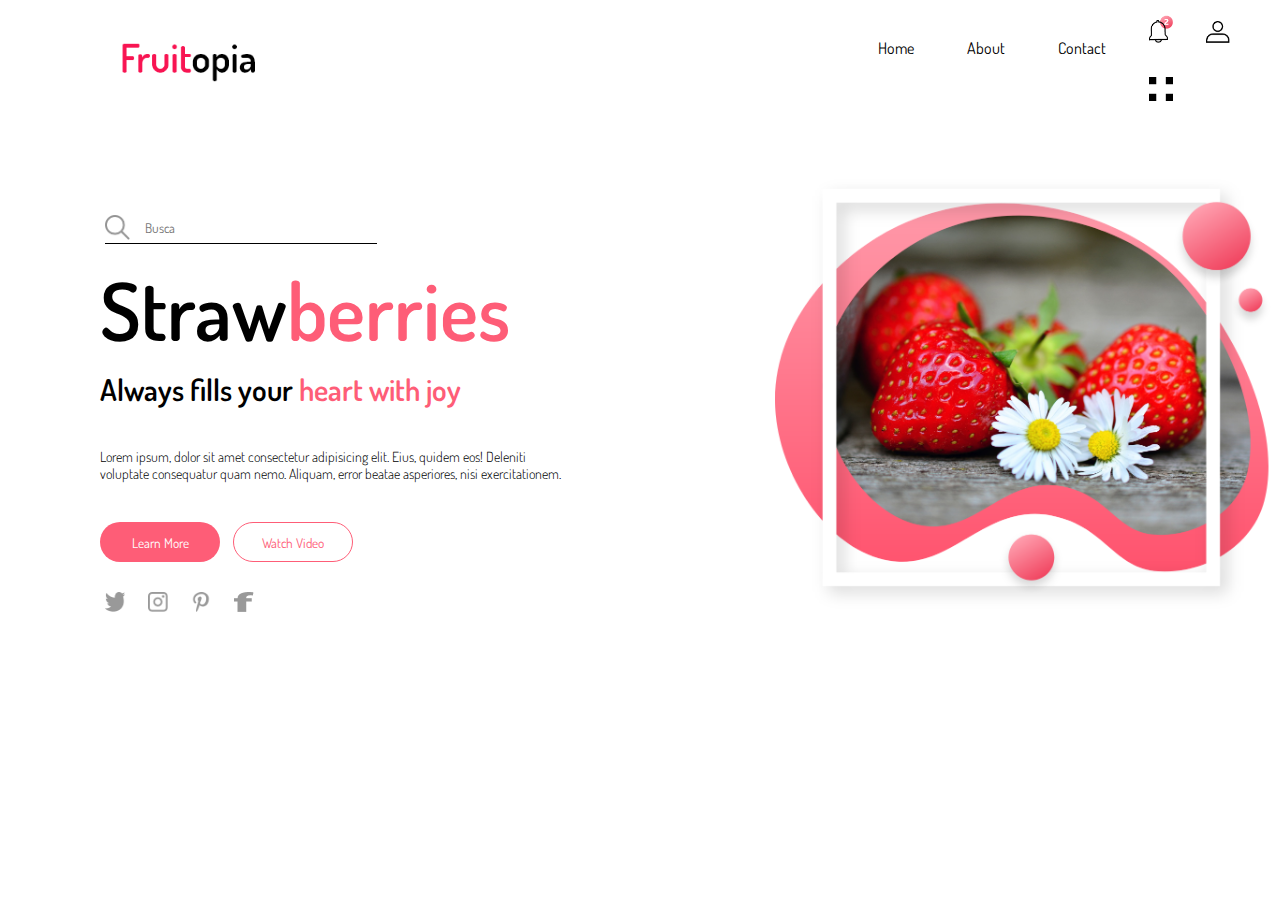
<file: Projeto 03/index.html>
<!DOCTYPE html>
<html lang="pt-br">
<head>
    <meta charset="UTF-8">
    <meta name="viewport" content="width=device-width, initial-scale=1.0">
    <title>Frutopia</title>
    <link rel="stylesheet" href="style/style.css">
    <link rel="preconnect" href="https://fonts.googleapis.com">
    <link rel="preconnect" href="https://fonts.gstatic.com" crossorigin>
    <link href="https://fonts.googleapis.com/css2?family=Dosis:wght@200;300;500;600;700&display=swap" rel="stylesheet">
    <link rel="shortcut icon" href="img/icons8-html-16 - Copia.png" type="image/x-icon">
</head>
<body>
   <header>
    <nav>
        <img class="logo" src="img/logo.png" alt="Logo do site">
        <ul>
            <li><a href="#">home</a></li>
            <li><a href="#">about</a></li>
            <li><a href="#">contact</a></li>
            <li></li>
        </ul>
        <div class="icones">
            <a href="#"><img src="img/bell.png" alt="Imagem sino de notificação"></a>
            <a href="#"><img src="img/user.png" alt="Imagem Usuario"></a>
            <a href="#"><img src="img/menu.png" alt="Imagem Menu"></a>
        </div>
    </nav>
   </header> 
   <main>
    <section>
        <form method="post">
            <img src="img/search.png" alt="Lupa de pesquisa">
            <input type="search" placeholder="Busca">
        </form>
        <h1>Straw<span>berries</span></h1>
        <h2>Always fills your <span>heart with joy</span></h2>
        <h3>Lorem ipsum, dolor sit amet consectetur adipisicing elit. Eius, quidem eos! Deleniti voluptate consequatur quam nemo. Aliquam, error beatae asperiores, nisi exercitationem.</h3>
        <div></div>
        <div class="btn">
            <button class="bt1">learn more</button>
            <button class="bt2">watch video</button>
        </div>
        <div class="midias">
            <img src="img/twitter.png" alt="Logo twitter">
            <img src="img/instagram.png" alt="Logo instagram">
            <img src="img/pinterest.png" alt="Logo pinterest">
            <img src="img/facebook.png" alt="Logo facebook">
        </div>

    </section>
    <div class="imgp">
        <img src="img/feature.png" alt="Imagem Morangos" width="500px">
    </div>
   </main>
</body>
</html>
</file>
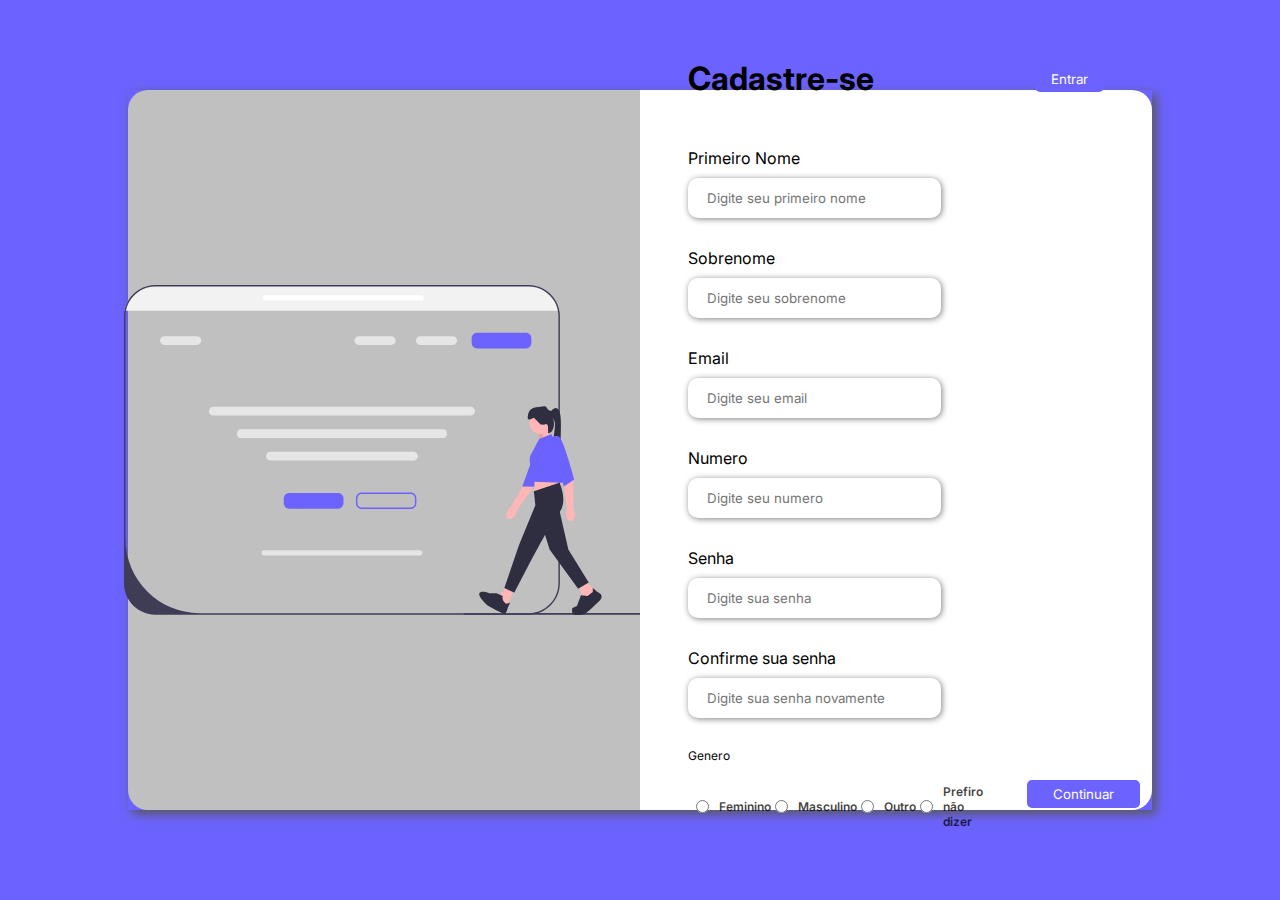
<file: Projeto 05/index.html>
<!DOCTYPE html>
<html lang="pt-br">

<head>
    <meta charset="UTF-8">
    <meta name="viewport" content="width=device-width, initial-scale=1.0">
    <title>Pagina Cadastro</title>
    <link rel="stylesheet" href="estilo/style.css">
    <link rel="preconnect" href="https://fonts.googleapis.com">
    <link rel="preconnect" href="https://fonts.gstatic.com" crossorigin>
    <link rel="preconnect" href="https://fonts.googleapis.com">
    <link rel="preconnect" href="https://fonts.gstatic.com" crossorigin>
    <link href="https://fonts.googleapis.com/css2?family=Inter:wght@300;400;600;700;900&display=swap" rel="stylesheet">

<body>
    <main>
        <div class="form_image">
            <img src="img/undraw_experience_design_re_dmqq.svg" alt="">
        </div>
        <div class="form_input">
            <div class="form_hdr">
                <div class="title">
                    <h1>Cadastre-se</h1>
                </div>
                <div class="btn_entrar">
                    <button><a href="#">Entrar</a></button>
                </div>
            </div>
            <div class="input_group">
                <form action="#">
                    <div class="box_input">
                        <label for="fistname">Primeiro Nome</label>
                        <input id="fistname" type="text" name="fistname" placeholder="Digite seu primeiro nome">
                    </div>
                    <div class="box_input">
                        <label for="lastname">Sobrenome</label>
                        <input id="lastname" type="text" name="lastname" placeholder="Digite seu sobrenome ">
                    </div>
                    <div class="box_input">
                        <label for="email">Email</label>
                        <input id="email" type="email" name="email" placeholder="Digite seu email">
                    </div>
                    <div class="box_input">
                        <label for="number">Numero</label>
                        <input id="number" type="text" name="number" placeholder="Digite seu numero">
                    </div>
                    <div class="box_input">
                        <label for="passworrd">Senha</label>
                        <input id="passworrd" type="password" name="passworrd" placeholder="Digite sua senha">
                    </div>
                    <div class="box_input">
                        <label for="confirmpassaword">Confirme sua senha</label>
                        <input id="confirmpassaword" type="password" name="confirmpassaword"
                            placeholder="Digite sua senha novamente">
                    </div>
                    <div class="form_gender">
                        <h4 class="gender_title">Genero</h4>
                        <div class="gender_group">
                            <div class="gender_input">
                                <input type="radio" id="female" name="gender">
                                <label for="female">Feminino</label>
                            </div>
                            <div class="gender_input">
                                <input type="radio" id="female" name="gender">
                                <label for="female">Masculino</label>
                            </div>
                            <div class="gender_input">
                                <input type="radio" id="female" name="gender">
                                <label for="female">Outro</label>
                            </div>
                            <div class="gender_input">
                                <input type="radio" id="female" name="gender">
                                <label for="female">Prefiro não dizer</label>
                            </div>
                            <div class="btn_cadastro">
                                <button>Continuar</button>
                            </div>
                        </div>
                    </div>
            </div>
            </form>
        </div>
    </main>
</body>

</html>
</file>
<file: Projeto 03/style/style.css>
*{
    margin: 0px;
    padding: 0px;
    font-family: 'Dosis',sans-serif;

}
ul{
    list-style-type: none;
}
a{
    text-decoration: none;
}

header{
    width: 100%;
    height:90px;

}

nav{
   display: flex;
   align-items: center;

}

.logo{
    width: 140px;
    height: 50px;
    margin: 15px 250px 20px 120px;
}

ul{
    margin: 25px 10px 25px 330px;
}

li{
    display: inline-block;
    margin-left: 30px;
    padding: 10px;
    text-transform: capitalize;
}

li a{
    color: black;
}


.icones img{
    width: 24px;
    padding: 15px;

}

main{
    display: flex;
    margin-top: 80px;
}

.imgp, section{
    flex-basis: 50%;
}

.imgp img{
    margin-left: 100px;
}

form{
    width: 45%;
    display: flex;
    padding-bottom: 3px;
    border-bottom: 1px solid ;
    margin: 10px 70px;
}

form img{
    height: 25px;
    width: 25px;
    cursor:pointer;
}

form input{
    width: 100%;
    margin-left: 15px;
    border: 0;
    outline: none;
}

section{
    margin: 35px;
}

section h1{
    font:600 normal 80px 'Dosis';
    margin: 15px 65px 5px 65px;
}

section span{
    color: #FE5D77;
}

section h2{
    margin: 10px 65px;
    color: black;
    font: 600 normal 30px 'Dosis';
}

section h3{
    margin: 40px 65px;
    font: 300 normal 14px 'Dosis';
}
.btn{
    margin: 10px 65px;
}

.bt1{
    width: 120px;
    height: 40px;
    border-style: none;
    border-radius: 20px;
    color: #ffffff;
    background-color: #FE5D77;
    text-transform: capitalize;
    margin-right: 10px;
    cursor: pointer;
}
.bt2{
    width: 120px;
    height: 40px;
    border: 1px #FE5D77 solid;
    border-radius: 20px;
    color: #FE5D77;
    background-color: #ffffff;
    text-transform: capitalize;
    margin-right: 10px;
    cursor: pointer;
}

.midias{
    margin: 20px 60px;
}

.midias img{
    width: 20px;
    height: 20px;
    opacity: 40%;
    padding: 10px;
}
</file>
<file: Projeto 05/estilo/style.css>
*{
    padding: 0;
    margin: 0;
    box-sizing: border-box;
    font-family: 'Inter', sans-serif;
    text-decoration: none;
}

:root{
    --purple:#6C63FF;
    --yellow:#c0c0c0;
    --white:#ffffff;
    --black:#000000;
}

body{
    width: 100%;
    height: 100vh;
    display: flex;
    justify-content: center;
    background-color:var(--purple);
    align-items: center;
}

main{
    width: 80%;
    height: 80vh;
    display: flex;
    box-shadow: 4px 4px 10px #585858;
}

.form_image{
    width: 50%;
    display: flex;
    justify-content: center;
    align-items: center;
    background-color: var(--yellow);
    padding: 16px;
    border: none;
    border-radius: 20px 0px 0px 20px;
}

.form_image img{
    width: 520px;
}

.form_input{
    width: 50%;
    display: flex;
    flex-direction: column;
    justify-content: center;
    background-color: #fff;
    padding: 3rem;
    border-radius: 0px 20px 20px 0px;
}

.form_hdr{
    margin-bottom: 50px;    
    display: flex;
    justify-content:space-between;
}

.btn_entrar{
    display: flex;
    align-items: center;
}

.btn_entrar button{
    border: none;
    border-radius: 5px;
    background-color: var(--purple);
    padding: 5px 16px;
    cursor: pointer;
}

.form_hdr button:hover{
    background-color: #3F3D56;
    
}

.form_hdr button a{
    color: #ffffff;
}

.input_group form{
    display: flex;
    flex-wrap: wrap;
    justify-content: space-between;
    padding: px 0;
    
}

.box_input{
    display: flex;
    flex-direction: column;
    margin-bottom: 20px;
}

.box_input input {
    margin: 10px 0;
    padding: 12px 19px;
    border: none;
    border-radius: 10px;
    box-shadow: 1px 1px 6px #818181;
}

.box_input input:hover{
    background-color: #f8f7f7;
}

.box_input input:focus-visible{
    outline: 1px solid #6C63FF;
}

.gender_title{
    font: 400 normal 12px 'Inter';
}

.gender_group{
    display: flex;
    justify-content: space-between;
    margin-top: 9px;
    padding: 8px;
}

.gender_input {
    display: flex;
    align-items: center;
}

.gender_input input {
    margin-right: 6px;
}

.gender_input label {
    margin: 4px;
    font-size: 12px;
    font-weight: 600;
    color: #000000c0;
}

.btn_cadastro button {
    width: 100%;
    margin-left: 40px;
    border: none;
    color: var(--white);
    background-color: #6c63ff;
    padding: 6px;
    border-radius: 5px;
    cursor: pointer;
}

.btn_cadastro button:hover {
    background-color: #6b63fff1;
}

.btn_cadastro button a {
    text-decoration: none;
    font-size: 16px;
    font-weight: 500;
    color: #fff;}
</file>
